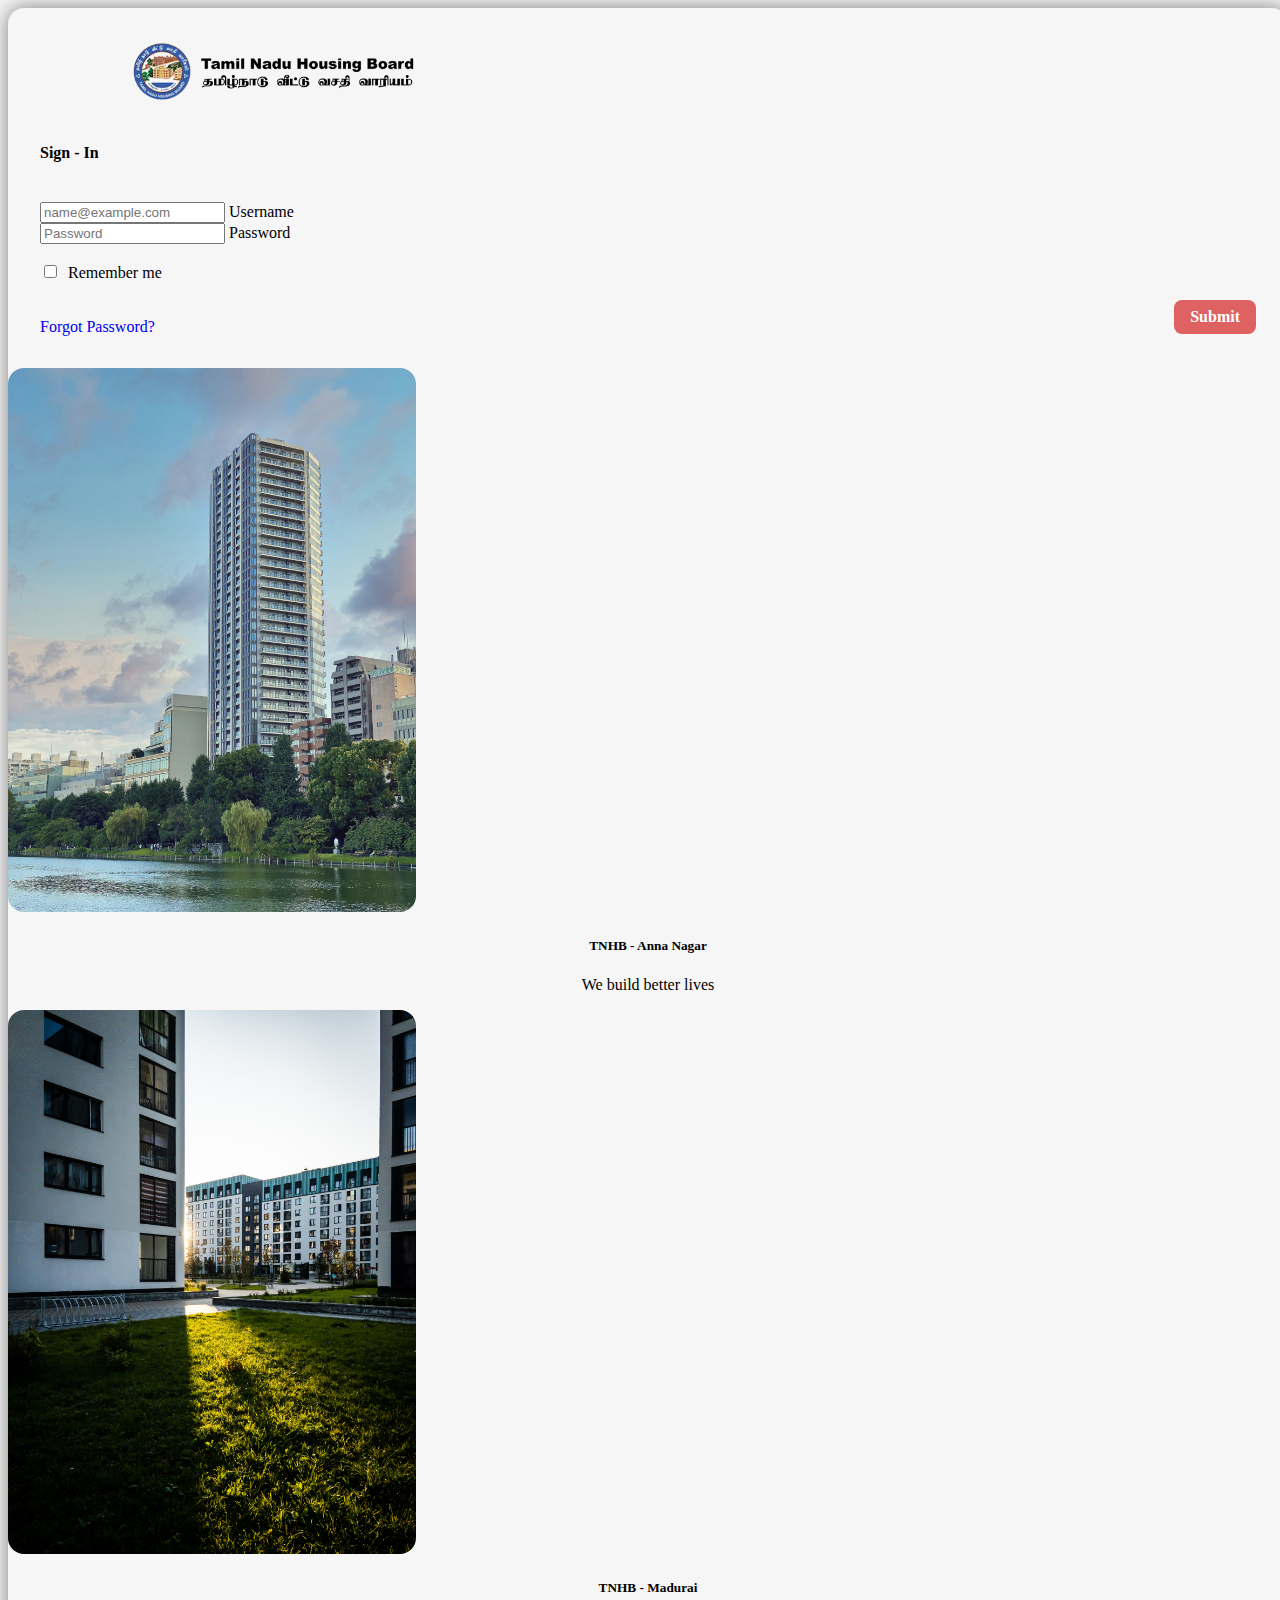
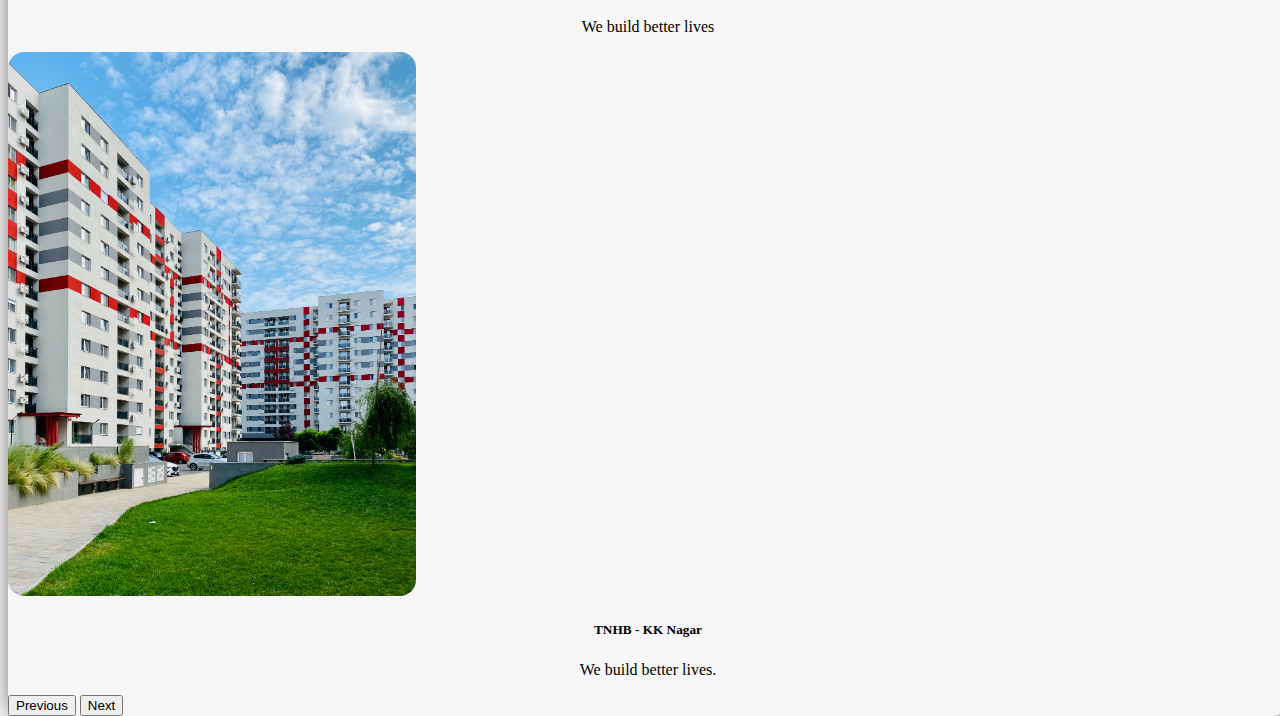
<file: index.html>
<!DOCTYPE html>
<html lang="en">

<head>
    <meta charset="UTF-8">
    <meta http-equiv="X-UA-Compatible" content="IE=edge">
    <meta name="viewport" content="width=device-width, initial-scale=1.0">
    <title>MD - Login</title>
    <!-- CSS only -->
    <link href="https://cdn.jsdelivr.net/npm/bootstrap@5.2.1/dist/css/bootstrap.min.css" rel="stylesheet"
        integrity="sha384-iYQeCzEYFbKjA/T2uDLTpkwGzCiq6soy8tYaI1GyVh/UjpbCx/TYkiZhlZB6+fzT" crossorigin="anonymous">
    <link rel="stylesheet" href="assets/css/index.css">
</head>

<body>
    <div
        class="container d-flex flex-xxl-wrap flex-xl-wrap flex-lg-wrap flex-sm-wrap justify-content-center align-items-center">
        <div class="d-flex flex-wrap align-items-center p-2 bg-white" style="border-radius: 1rem;" id="box">

            <div class="align-self-stretch px-0" id="login">
                <img src="assets/images/tnhb_logo.png" alt="" id="tnhbLogo" style="margin-top: -1rem;"><br>
                <h4 class="text-center">Sign - In</h4><br>
                <form action="">
                    <div class="form-floating mb-3 w-50 mx-auto">
                        <input type="email" class="form-control" id="floatingInput" placeholder="name@example.com">
                        <label for="floatingInput" id="name">Username</label>
                    </div>
                    <div class="form-floating w-50 mx-auto">
                        <input type="password" class="form-control" id="floatingPassword" placeholder="Password">
                        <label for="floatingPassword" id="name">Password</label>
                    </div><br>
                    <div class="form-check d-flex justify-content-center">
                        <input class="form-check-input" type="checkbox" value="" id="flexCheckDefault">
                        <label class="form-check-label" for="flexCheckDefault">
                            &nbsp;Remember me
                        </label>
                    </div><br>
                    <div class="mx-auto d-flex justify-content-center" id="submitBtn">
                        <a class="btn" id="submit" href="dashboard.html" role="button">Submit</a>
                    </div><br>
                    <div class="d-flex justify-content-center">
                        <a href="#" style="text-decoration: none;" id="forgot">Forgot Password?</a>
                    </div>
                </form>
            </div>

            <div id="imgSlider" class="align-self-stretch">
                <div id="carouselExampleCaptions" class="carousel" data-bs-ride="carousel">
                    <div class="carousel-inner">
                        <div class="carousel-item active">
                            <img src="assets/images/buildings/built_1.jpg" class="d-block w-100" alt="..."
                                style="height: 34rem; border-radius: 1rem;">
                            <div class="carousel-caption d-none d-md-block">
                                <h5>TNHB - Anna Nagar</h5>
                                <p>We build better lives</p>
                            </div>
                        </div>
                        <div class="carousel-item">
                            <img src="assets/images/buildings/built_2.jpg" class="d-block w-100" alt="..."
                                style="height: 34rem; border-radius: 1rem;">
                            <div class="carousel-caption d-none d-md-block">
                                <h5>TNHB - Madurai</h5>
                                <p>We build better lives</p>
                            </div>
                        </div>
                        <div class="carousel-item">
                            <img src="assets/images/buildings/built_3.jpg" class="d-block w-100" alt="..."
                                style="height: 34rem; border-radius: 1rem;">
                            <div class="carousel-caption d-none d-md-block">
                                <h5>TNHB - KK Nagar</h5>
                                <p>We build better lives.</p>
                            </div>
                        </div>
                    </div>
                    <button class="carousel-control-prev" type="button" data-bs-target="#carouselExampleCaptions"
                        data-bs-slide="prev">
                        <span class="carousel-control-prev-icon" aria-hidden="true"></span>
                        <span class="visually-hidden">Previous</span>
                    </button>
                    <button class="carousel-control-next" type="button" data-bs-target="#carouselExampleCaptions"
                        data-bs-slide="next">
                        <span class="carousel-control-next-icon" aria-hidden="true"></span>
                        <span class="visually-hidden">Next</span>
                    </button>
                </div>
            </div>

        </div>
    </div>

    <!-- JavaScript Bundle with Popper -->
    <script src="https://cdn.jsdelivr.net/npm/bootstrap@5.2.1/dist/js/bootstrap.bundle.min.js"
        integrity="sha384-u1OknCvxWvY5kfmNBILK2hRnQC3Pr17a+RTT6rIHI7NnikvbZlHgTPOOmMi466C8"
        crossorigin="anonymous"></script>
</body>

</html>
</file>
<file: assets/css/index.css>
/* Body begin */
body {
    background-color: #F6F6F6;
}

/* Body end */

.container {
    width: 100vw;
    height: 100vh;
    position: relative;
}

#box {
    -webkit-box-shadow: 0px 0px 21px 0px rgba(0, 0, 0, 0.5);
    -moz-box-shadow: 0px 0px 21px 0px rgba(0, 0, 0, 0.5);
    box-shadow: 0px 0px 21px 0px rgba(0, 0, 0, 0.5);
}

#tnhbLogo {
    scale: 60%;
}

.carousel-caption {
    text-align: center;
}

#login {
    padding: 2rem;
}

#submit {
    background: #DE6262;
    color: #fff;
    font-weight: 600;
    text-decoration: none;
    padding: 0.5rem 1rem 0.5rem 1rem;
    border-radius: 0.5rem;
    float: right;
}

#submit:hover {
    scale: 110%;
}

/* Media queries */
@media screen and (max-device-width: 991px) {
    #imgSlider {
        display: none;
    }
}

@media screen and (max-width: 500px) {
    #box {
        width: 100%;
    }

    #login {
        width: 100%;
    }

    #tnhbLogo {
        width: 100%;
    }
}

@media screen and (min-height:320px) and (max-height: 480px) and (orientation: landscape) {
    .container {
        max-height: 100vh;
    }

    #box {
        max-height: 90vh;
        max-width: auto;
    }

    #imgSlider img {
        max-height: 87vh;
    }

    #login {
        max-height: 87vh;
        padding: 0;
        margin-top: -0.8rem;
    }

    #login img {
        transform: scale(0.8);
    }

    #login h4 {
        font-size: large;
        margin-top: -1rem;
    }

    #login #floatingInput,
    #floatingPassword {
        max-height: 40px;
    }

    #floatingPassword {
        margin-top: -0.5rem;
    }

    #login #floatingInput {
        margin-top: -1.5rem;
    }

    #login #name {
        margin-top: -8px;
    }

    #login .form-check {
        margin-top: -1rem;
        font-size: 0.8rem;
    }

    #submitBtn {
        margin-top: -1.5rem;
        padding: 0;
    }

    #submit {
        padding: 0.25rem 0.5rem;
    }

    #forgot {
        margin-top: -1.2rem;
        font-size: small;
    }
}
</file>
